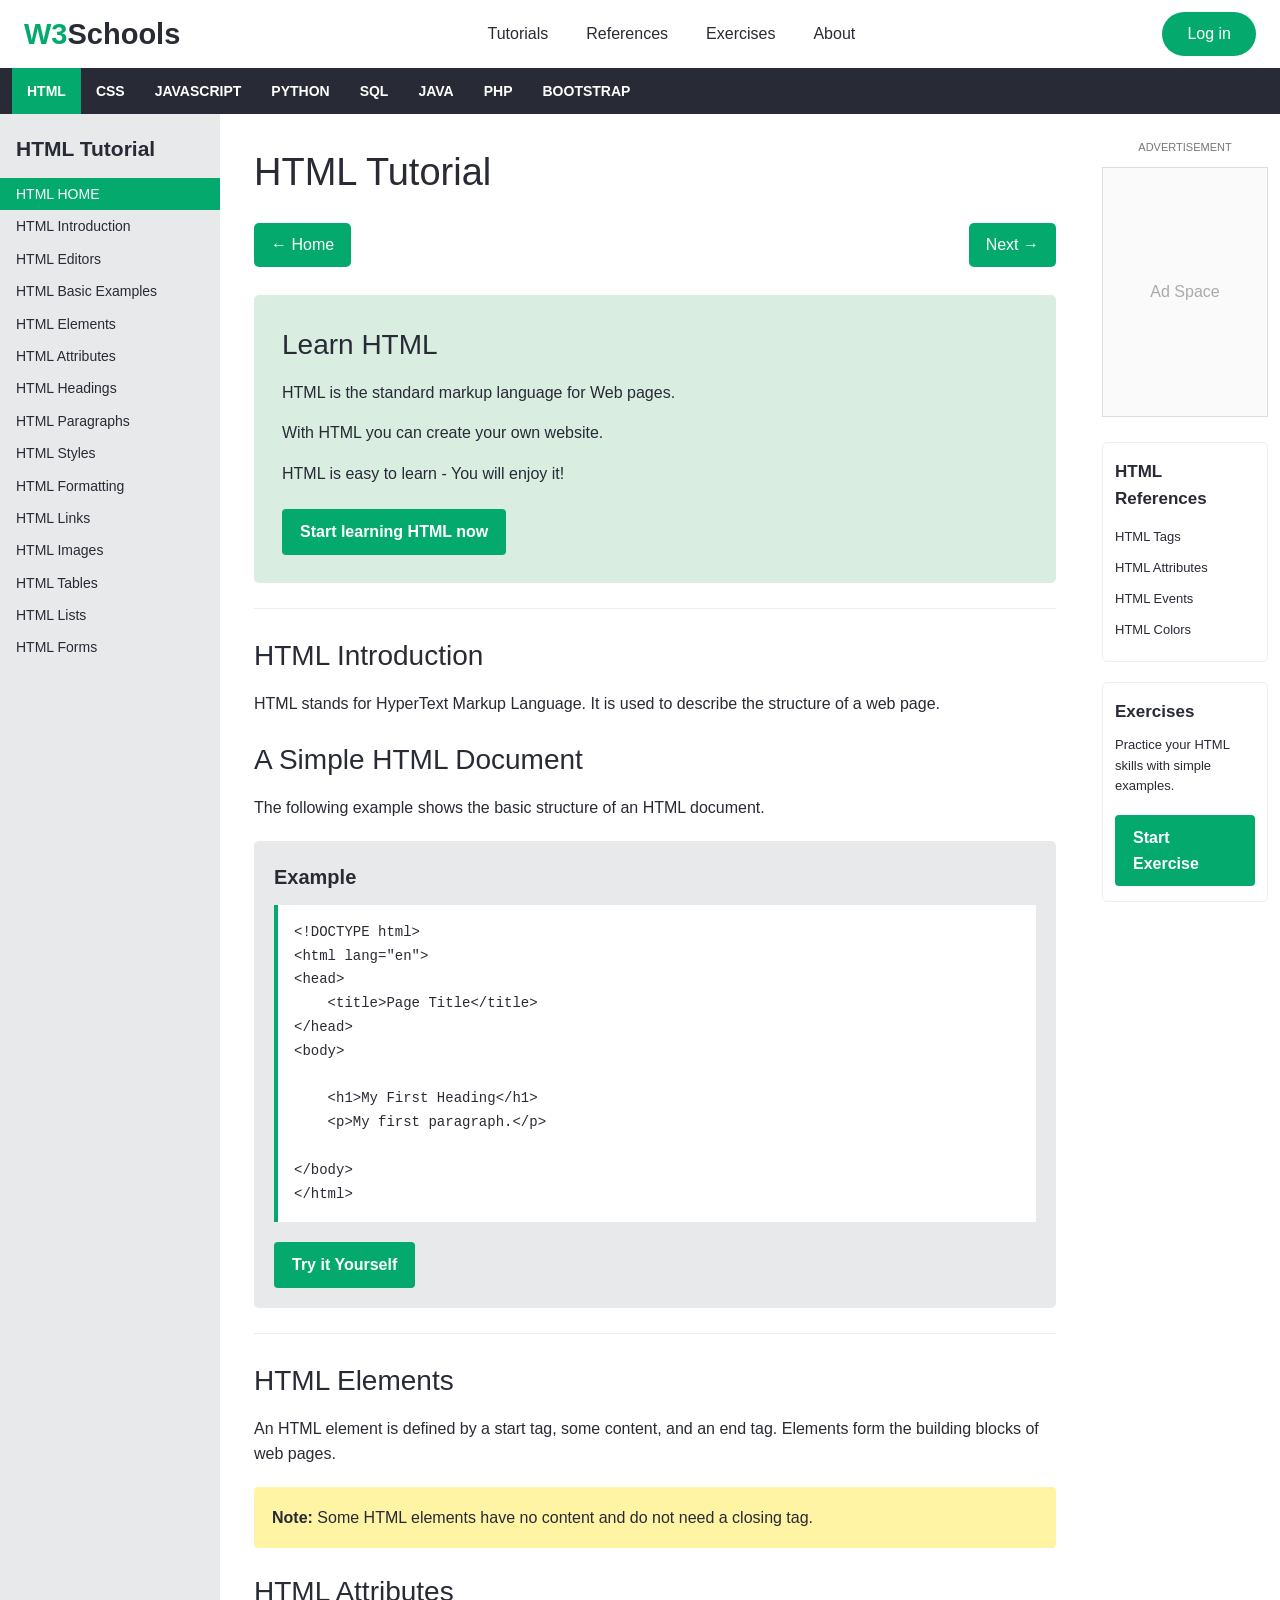
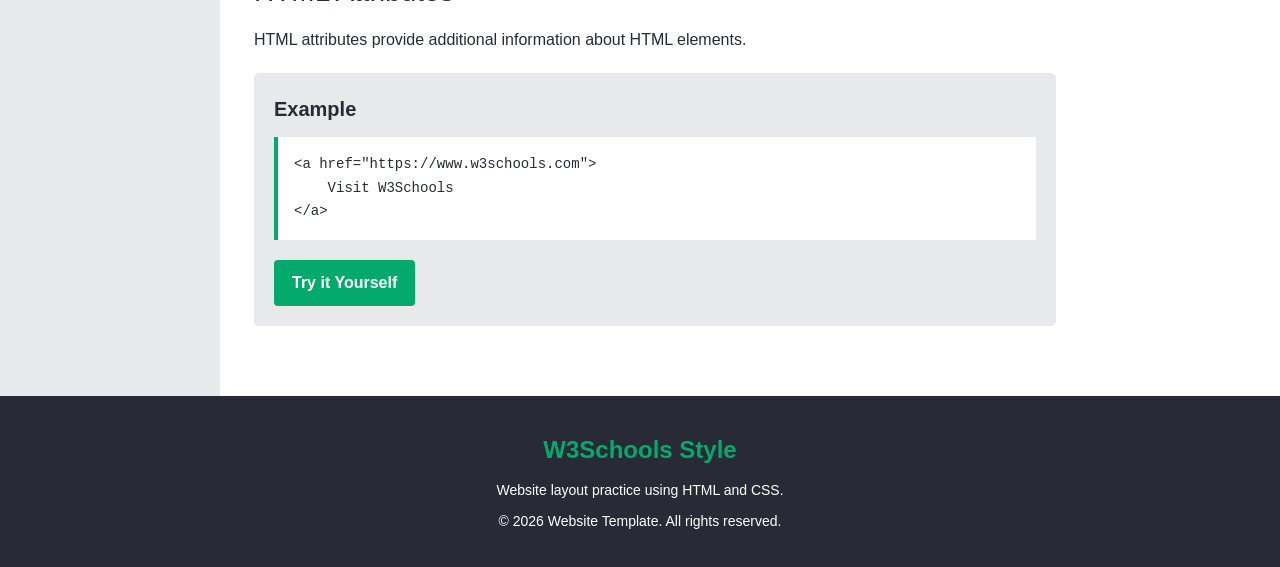
<file: Phân tích và Xây dựng Cấu Trúc Website Template/index.html>
<!DOCTYPE html>
<html lang="vi">
<head>
    <meta charset="UTF-8">
    <meta name="viewport" content="width=device-width, initial-scale=1.0">
    <title>W3Schools Style - HTML Tutorial</title>
    <link rel="stylesheet" href="style.css">
</head>
<body>

    <!-- Header -->
    <header class="top-header">
        <a href="#" class="logo">W3<span>Schools</span></a>

        <nav class="top-menu">
            <a href="#tutorials">Tutorials</a>
            <a href="#references">References</a>
            <a href="#exercises">Exercises</a>
            <a href="#about">About</a>
        </nav>

        <div class="header-actions">
            <a href="#login" class="login-btn">Log in</a>
        </div>
    </header>

    <!-- Navigation Menu -->
    <nav class="main-nav">
        <a href="#html" class="active">HTML</a>
        <a href="#css">CSS</a>
        <a href="#javascript">JAVASCRIPT</a>
        <a href="#python">PYTHON</a>
        <a href="#sql">SQL</a>
        <a href="#java">JAVA</a>
        <a href="#php">PHP</a>
        <a href="#bootstrap">BOOTSTRAP</a>
    </nav>

    <!-- Main Layout -->
    <div class="page-layout">

        <!-- Sidebar -->
        <aside class="sidebar" id="tutorials">
            <h2>HTML Tutorial</h2>

            <a href="#html" class="selected">HTML HOME</a>
            <a href="#introduction">HTML Introduction</a>
            <a href="#editors">HTML Editors</a>
            <a href="#basic">HTML Basic Examples</a>
            <a href="#elements">HTML Elements</a>
            <a href="#attributes">HTML Attributes</a>
            <a href="#headings">HTML Headings</a>
            <a href="#paragraphs">HTML Paragraphs</a>
            <a href="#styles">HTML Styles</a>
            <a href="#formatting">HTML Formatting</a>
            <a href="#links">HTML Links</a>
            <a href="#images">HTML Images</a>
            <a href="#tables">HTML Tables</a>
            <a href="#lists">HTML Lists</a>
            <a href="#forms">HTML Forms</a>
        </aside>

        <!-- Main Content -->
        <main class="content" id="html">
            <section class="lesson">
                <h1>HTML Tutorial</h1>

                <div class="lesson-navigation">
                    <a href="#home">&larr; Home</a>
                    <a href="#next">Next &rarr;</a>
                </div>

                <div class="intro-box">
                    <h2>Learn HTML</h2>
                    <p>
                        HTML is the standard markup language for Web pages.
                    </p>
                    <p>
                        With HTML you can create your own website.
                    </p>
                    <p>
                        HTML is easy to learn - You will enjoy it!
                    </p>
                    <a href="#learn" class="green-button">
                        Start learning HTML now
                    </a>
                </div>

                <hr>

                <h2 id="introduction">HTML Introduction</h2>
                <p>
                    HTML stands for HyperText Markup Language. It is used
                    to describe the structure of a web page.
                </p>

                <h2 id="basic">A Simple HTML Document</h2>
                <p>
                    The following example shows the basic structure
                    of an HTML document.
                </p>

                <div class="code-example">
                    <h3>Example</h3>
                    <pre><code>&lt;!DOCTYPE html&gt;
&lt;html lang="en"&gt;
&lt;head&gt;
    &lt;title&gt;Page Title&lt;/title&gt;
&lt;/head&gt;
&lt;body&gt;

    &lt;h1&gt;My First Heading&lt;/h1&gt;
    &lt;p&gt;My first paragraph.&lt;/p&gt;

&lt;/body&gt;
&lt;/html&gt;</code></pre>
                    <a href="#try" class="green-button">Try it Yourself</a>
                </div>

                <hr>

                <h2 id="elements">HTML Elements</h2>
                <p>
                    An HTML element is defined by a start tag, some content,
                    and an end tag. Elements form the building blocks
                    of web pages.
                </p>

                <div class="info-box">
                    <strong>Note:</strong> Some HTML elements have no
                    content and do not need a closing tag.
                </div>

                <h2 id="attributes">HTML Attributes</h2>
                <p>
                    HTML attributes provide additional information
                    about HTML elements.
                </p>

                <div class="code-example">
                    <h3>Example</h3>
                    <pre><code>&lt;a href="https://www.w3schools.com"&gt;
    Visit W3Schools
&lt;/a&gt;</code></pre>
                    <a href="#try-attributes" class="green-button">
                        Try it Yourself
                    </a>
                </div>
            </section>
        </main>

        <!-- Right Sidebar -->
        <aside class="right-sidebar" id="references">
            <h3>ADVERTISEMENT</h3>
            <div class="ad-placeholder">
                <span>Ad Space</span>
            </div>

            <div class="right-card">
                <h3>HTML References</h3>
                <a href="#tags">HTML Tags</a>
                <a href="#attributes">HTML Attributes</a>
                <a href="#events">HTML Events</a>
                <a href="#colors">HTML Colors</a>
            </div>

            <div class="right-card" id="exercises">
                <h3>Exercises</h3>
                <p>Practice your HTML skills with simple examples.</p>
                <a href="#exercise" class="green-button">Start Exercise</a>
            </div>
        </aside>

    </div>

    <!-- Footer -->
    <footer class="footer" id="about">
        <h2>W3Schools Style</h2>
        <p>Website layout practice using HTML and CSS.</p>
        <p>&copy; 2026 Website Template. All rights reserved.</p>
    </footer>

</body>
</html>
</file>
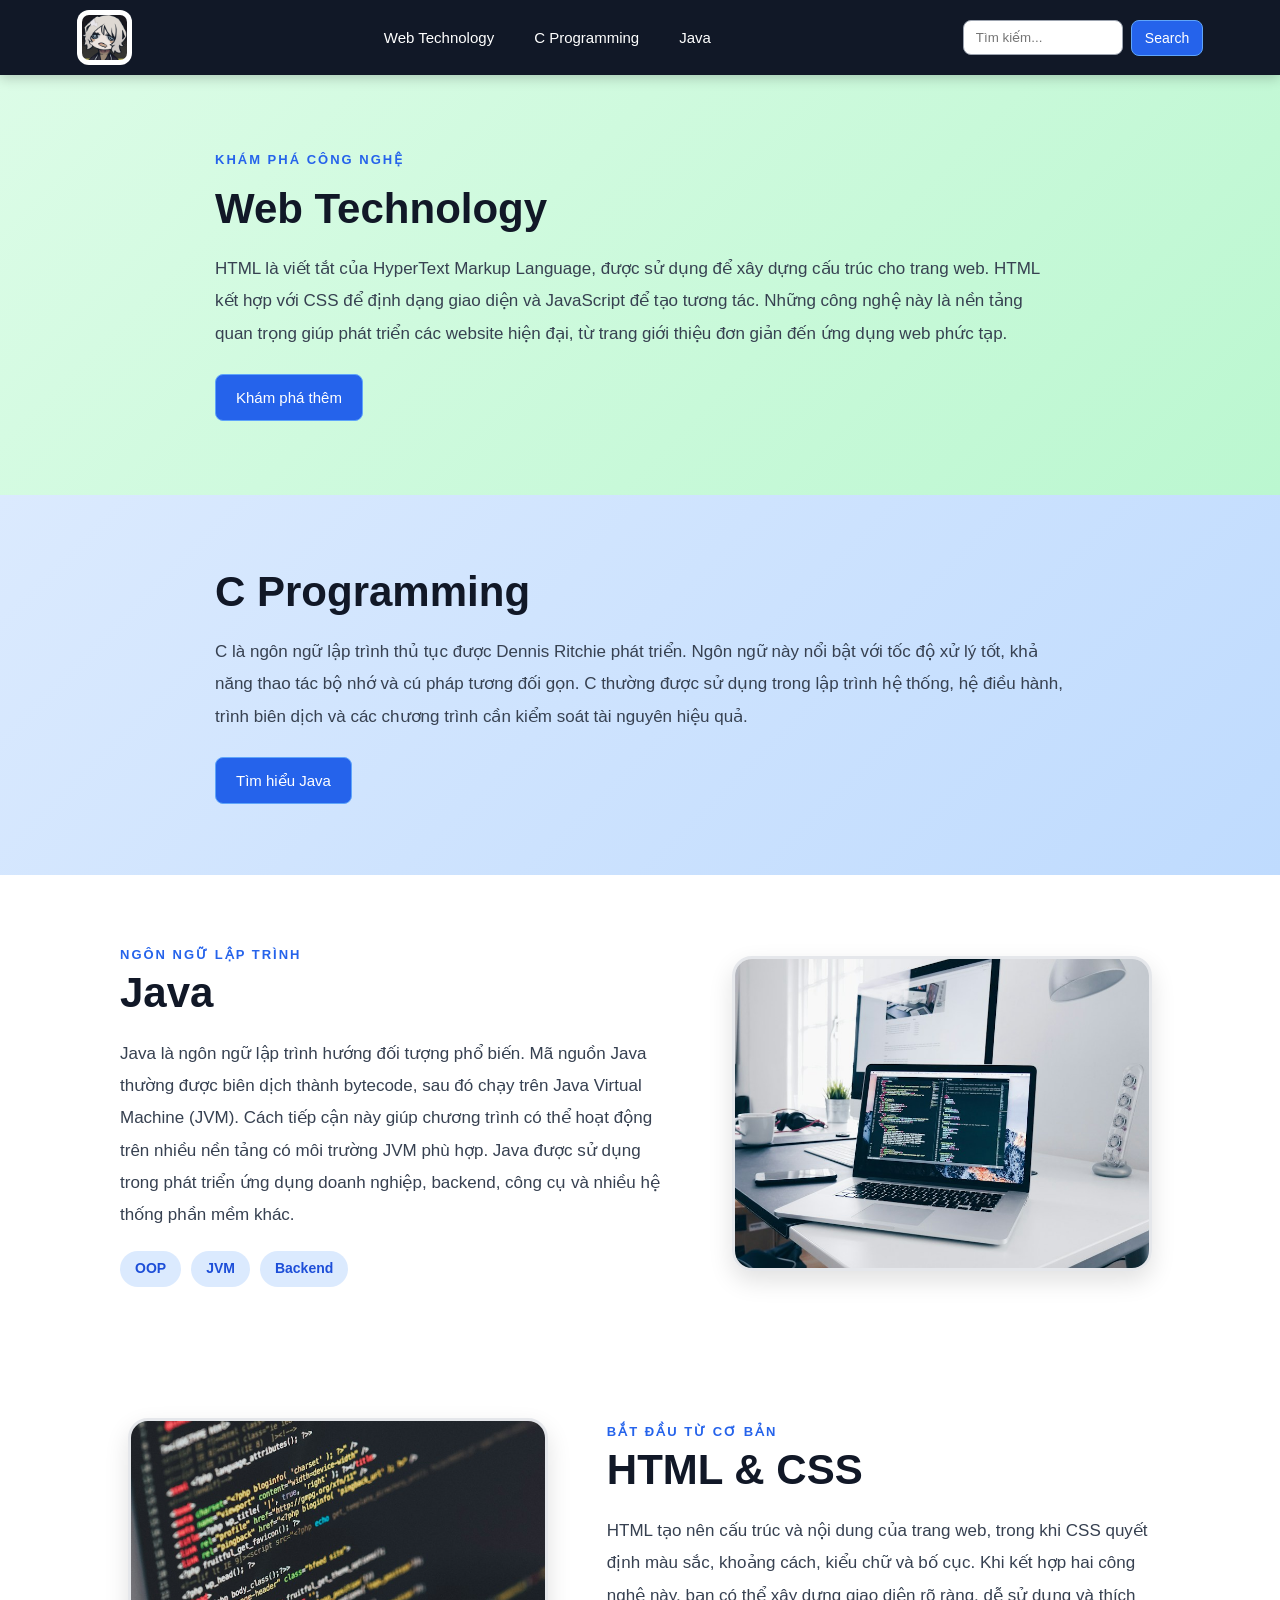
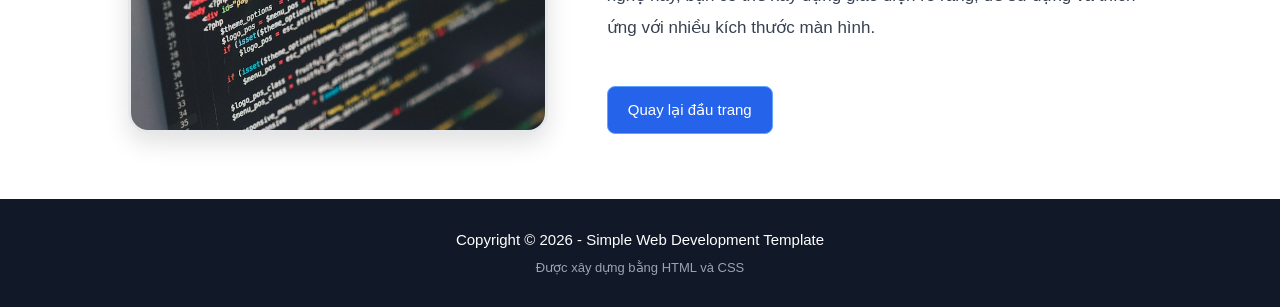
<file: Template web page using HTML and CSS/index.html>
<!DOCTYPE html>
<html lang="vi">
<head>
    <meta charset="UTF-8">
    <meta name="viewport" content="width=device-width, initial-scale=1.0">

    <title>Simple Web Development Template</title>

    <link rel="stylesheet" href="style.css">
</head>
<body>

    <!-- Thanh điều hướng -->
    <nav class="navbar background">
        <a href="#" class="logo" aria-label="Trang chủ">
            <img
                src="images/logo.png"
                alt="Logo lập trình">
        </a>

        <ul class="nav-list">
            <li><a href="#web">Web Technology</a></li>
            <li><a href="#program">C Programming</a></li>
            <li><a href="#java">Java</a></li>
        </ul>

        <form class="rightNav" id="searchForm" role="search">
            <input
                type="search"
                name="search"
                id="search"
                placeholder="Tìm kiếm..."
                aria-label="Tìm kiếm nội dung">

            <button class="btn btn-sm" type="submit">Search</button>
        </form>
    </nav>

    <!-- Phần 1: Web Technology -->
    <section class="firstsection" id="web">
        <div class="box-main">
            <div class="firstHalf">
                <span class="eyebrow">KHÁM PHÁ CÔNG NGHỆ</span>

                <h1 class="text-big">Web Technology</h1>

                <p class="text-small">
                    HTML là viết tắt của HyperText Markup Language, được sử dụng
                    để xây dựng cấu trúc cho trang web. HTML kết hợp với CSS để
                    định dạng giao diện và JavaScript để tạo tương tác. Những
                    công nghệ này là nền tảng quan trọng giúp phát triển các
                    website hiện đại, từ trang giới thiệu đơn giản đến ứng dụng
                    web phức tạp.
                </p>

                <a class="btn section-btn" href="#program">
                    Khám phá thêm
                </a>
            </div>
        </div>
    </section>

    <!-- Phần 2: C Programming -->
    <section class="secondsection" id="program">
        <div class="box-main">
            <div class="secondHalf">
                <h2 class="text-big">C Programming</h2>

                <p class="text-small">
                    C là ngôn ngữ lập trình thủ tục được Dennis Ritchie phát
                    triển. Ngôn ngữ này nổi bật với tốc độ xử lý tốt, khả năng
                    thao tác bộ nhớ và cú pháp tương đối gọn. C thường được sử
                    dụng trong lập trình hệ thống, hệ điều hành, trình biên dịch
                    và các chương trình cần kiểm soát tài nguyên hiệu quả.
                </p>

                <a class="btn section-btn" href="#java">
                    Tìm hiểu Java
                </a>
            </div>
        </div>
    </section>

    <!-- Phần 3: Java -->
    <section class="section" id="java">
        <div class="paras">
            <span class="eyebrow">NGÔN NGỮ LẬP TRÌNH</span>

            <h2 class="sectionTag text-big">Java</h2>

            <p class="sectionSubTag text-small">
                Java là ngôn ngữ lập trình hướng đối tượng phổ biến. Mã nguồn
                Java thường được biên dịch thành bytecode, sau đó chạy trên
                Java Virtual Machine (JVM). Cách tiếp cận này giúp chương trình
                có thể hoạt động trên nhiều nền tảng có môi trường JVM phù hợp.
                Java được sử dụng trong phát triển ứng dụng doanh nghiệp,
                backend, công cụ và nhiều hệ thống phần mềm khác.
            </p>

            <div class="java-tags">
                <span>OOP</span>
                <span>JVM</span>
                <span>Backend</span>
            </div>
        </div>

        <div class="thumbnail">
            <img
                src="images/photo-1498050108023-c5249f4df085.jpg"
                alt="Máy tính xách tay dùng trong lập trình">
        </div>
    </section>

    <!-- Phần 4: Giới thiệu HTML và CSS -->
    <section class="section section-Left" id="html-css">
        <div class="paras">
            <span class="eyebrow">BẮT ĐẦU TỪ CƠ BẢN</span>

            <h2 class="sectionTag text-big">HTML &amp; CSS</h2>

            <p class="sectionSubTag text-small">
                HTML tạo nên cấu trúc và nội dung của trang web, trong khi CSS
                quyết định màu sắc, khoảng cách, kiểu chữ và bố cục. Khi kết hợp
                hai công nghệ này, bạn có thể xây dựng giao diện rõ ràng, dễ sử
                dụng và thích ứng với nhiều kích thước màn hình.
            </p>

            <a class="btn dark-btn" href="#web">Quay lại đầu trang</a>
        </div>

        <div class="thumbnail">
            <img
                src="images/photo-1461749280684-dccba630e2f6.jpg"
                alt="Mã nguồn lập trình trên màn hình">
        </div>
    </section>

    <!-- Chân trang -->
    <footer class="background footer">
        <p class="text-footer">
            Copyright &copy; 2026 - Simple Web Development Template
        </p>
        <p class="footer-note">Được xây dựng bằng HTML và CSS</p>
    </footer>

    <!-- Xử lý tìm kiếm minh họa -->
    <script>
        const searchForm = document.getElementById("searchForm");
        const searchInput = document.getElementById("search");

        searchForm.addEventListener("submit", function (event) {
            event.preventDefault();

            const keyword = searchInput.value.trim().toLowerCase();

            if (!keyword) {
                alert("Vui lòng nhập từ khóa cần tìm.");
                return;
            }

            const sections = document.querySelectorAll("section");
            let foundSection = null;

            sections.forEach(function (section) {
                if (
                    section.innerText.toLowerCase().includes(keyword) &&
                    !foundSection
                ) {
                    foundSection = section;
                }
            });

            if (foundSection) {
                foundSection.scrollIntoView({
                    behavior: "smooth",
                    block: "start"
                });
            } else {
                alert("Không tìm thấy nội dung phù hợp.");
            }
        });
    </script>

</body>
</html>
</file>
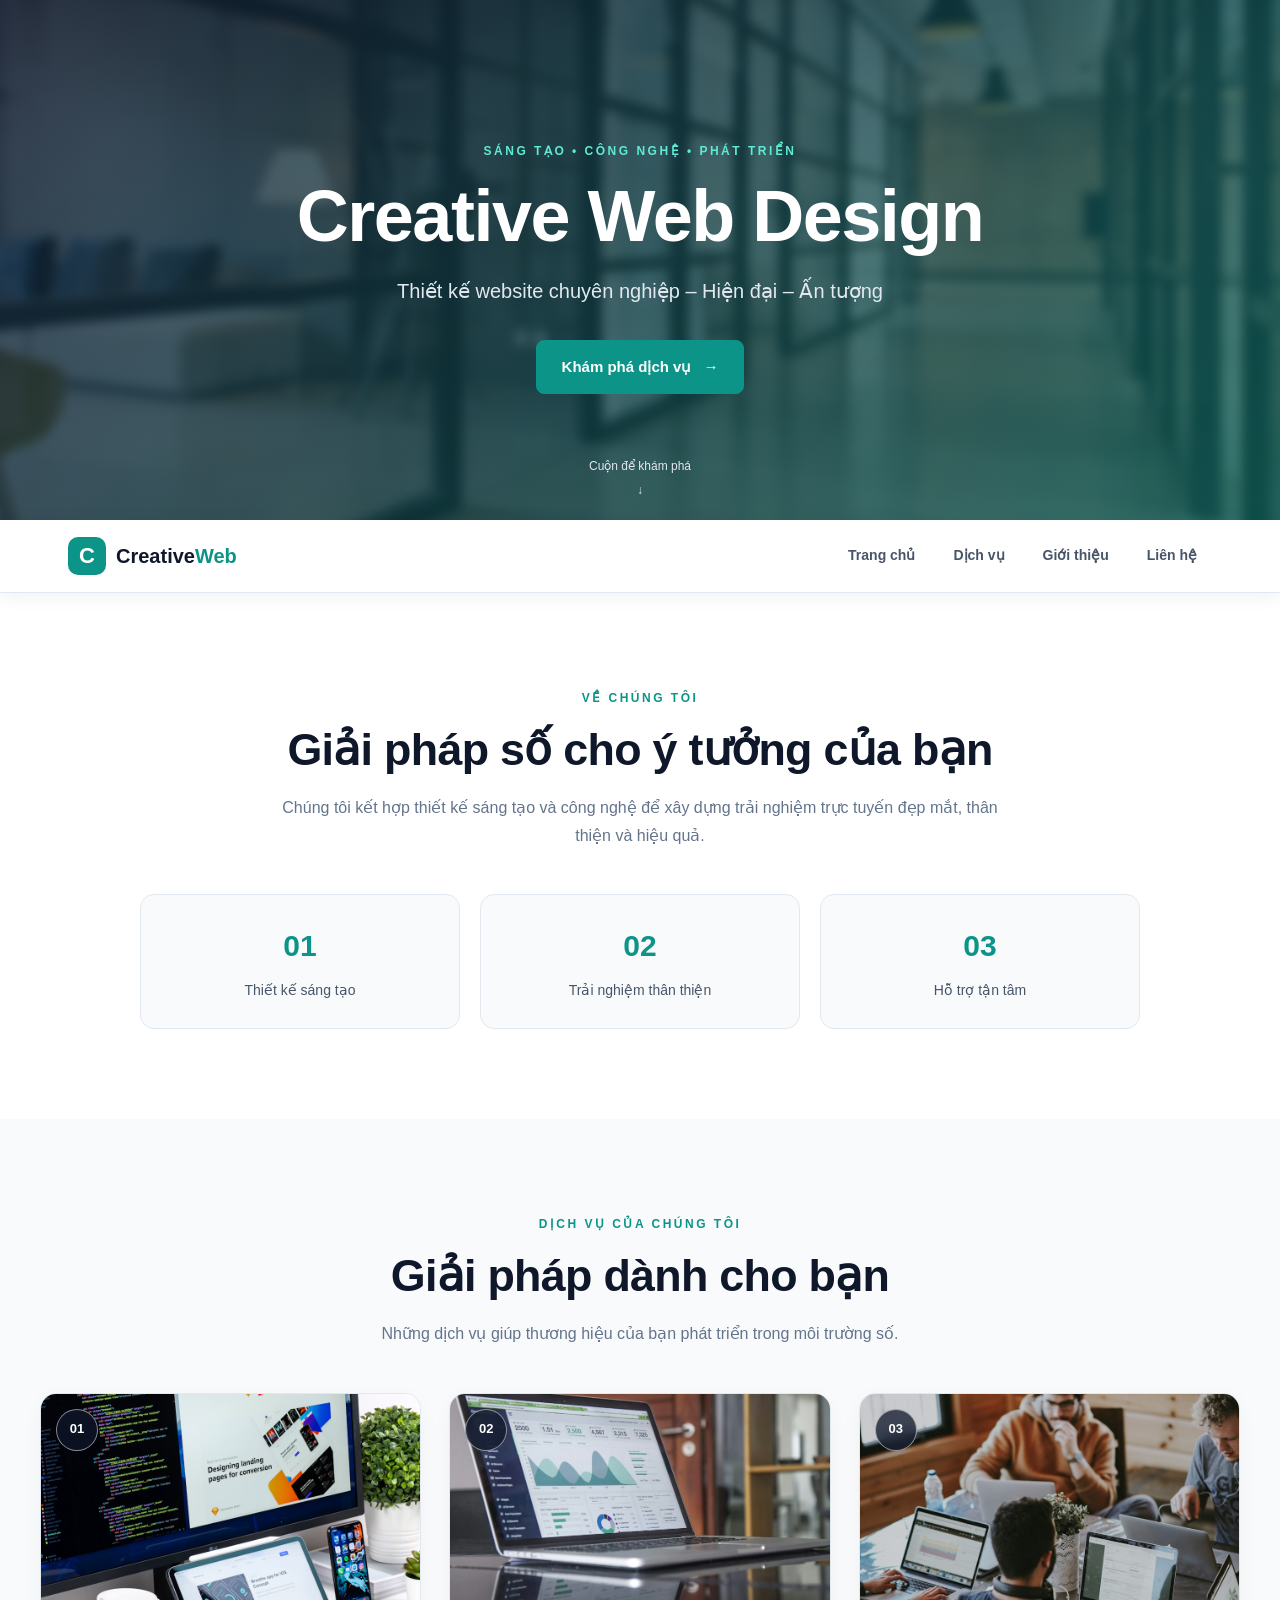
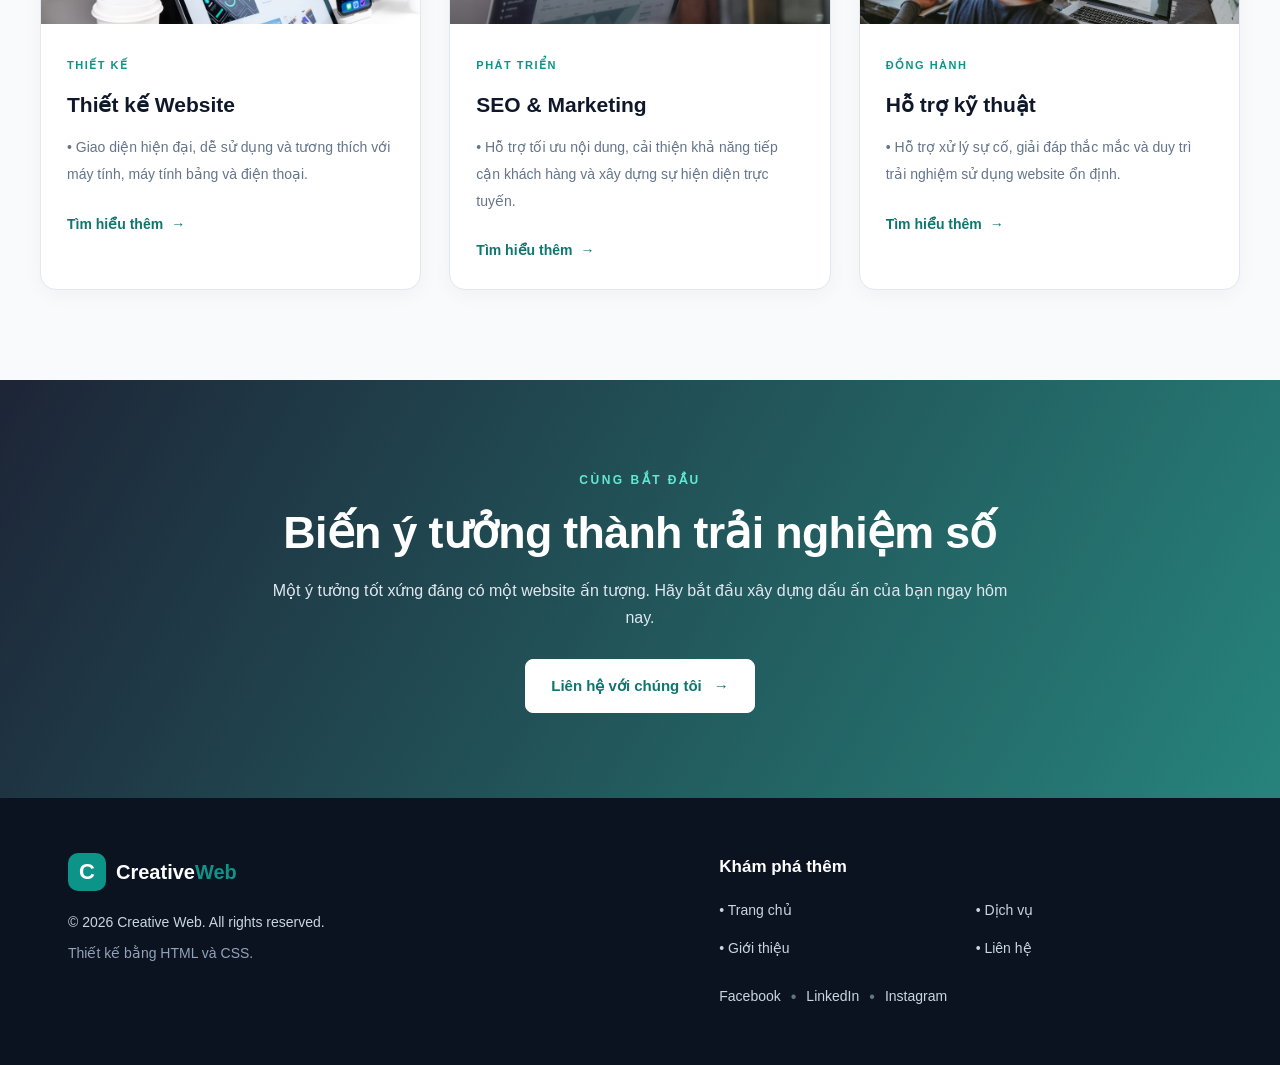
<file: Tạo Website Template Có Giao Diện Đẹp Mắt/index.html>
<!DOCTYPE html>
<html lang="vi">
<head>
    <meta charset="UTF-8">
    <meta name="viewport" content="width=device-width, initial-scale=1.0">

    <title>Creative Web Design | Thiết kế website chuyên nghiệp</title>
    <meta name="description"
          content="Khám phá dịch vụ thiết kế website, SEO Marketing và hỗ trợ kỹ thuật chuyên nghiệp.">

    <link rel="stylesheet" href="css/style.css">
</head>
<body>

    <!-- Header -->
    <header class="header" id="home">
        <div class="header-overlay"></div>

        <div class="header-content">
            <span class="eyebrow">SÁNG TẠO • CÔNG NGHỆ • PHÁT TRIỂN</span>

            <h1>Creative Web Design</h1>

            <p>
                Thiết kế website chuyên nghiệp – Hiện đại – Ấn tượng
            </p>

            <a href="#services" class="btn">
                Khám phá dịch vụ
                <span aria-hidden="true">→</span>
            </a>
        </div>

        <a href="#services" class="scroll-indicator" aria-label="Cuộn xuống">
            <span>Cuộn để khám phá</span>
            <span aria-hidden="true">↓</span>
        </a>
    </header>

    <!-- Thanh điều hướng cố định -->
    <nav class="navbar" aria-label="Điều hướng chính">
        <div class="nav-container">
            <a href="#home" class="brand">
                <span class="brand-icon">C</span>
                <span>Creative<span class="brand-highlight">Web</span></span>
            </a>

            <input type="checkbox" id="menu-toggle" class="menu-toggle">
            <label for="menu-toggle" class="menu-button" aria-label="Mở hoặc đóng menu">
                <span></span>
                <span></span>
                <span></span>
            </label>

            <ul class="nav-list">
                <li><a href="#home">Trang chủ</a></li>
                <li><a href="#services">Dịch vụ</a></li>
                <li><a href="#about">Giới thiệu</a></li>
                <li><a href="#contact">Liên hệ</a></li>
            </ul>
        </div>
    </nav>

    <main>
        <!-- Giới thiệu ngắn -->
        <section class="intro" id="about">
            <div class="section-heading">
                <span class="eyebrow">VỀ CHÚNG TÔI</span>

                <h2>Giải pháp số cho ý tưởng của bạn</h2>

                <p>
                    Chúng tôi kết hợp thiết kế sáng tạo và công nghệ để xây dựng
                    trải nghiệm trực tuyến đẹp mắt, thân thiện và hiệu quả.
                </p>
            </div>

            <div class="stats">
                <div class="stat-item">
                    <strong>01</strong>
                    <span>Thiết kế sáng tạo</span>
                </div>

                <div class="stat-item">
                    <strong>02</strong>
                    <span>Trải nghiệm thân thiện</span>
                </div>

                <div class="stat-item">
                    <strong>03</strong>
                    <span>Hỗ trợ tận tâm</span>
                </div>
            </div>
        </section>

        <!-- Danh sách dịch vụ -->
        <section class="content" id="services">
            <div class="section-heading">
                <span class="eyebrow">DỊCH VỤ CỦA CHÚNG TÔI</span>

                <h2>Giải pháp dành cho bạn</h2>

                <p>
                    Những dịch vụ giúp thương hiệu của bạn phát triển trong môi trường số.
                </p>
            </div>

            <div class="card-container">

                <article class="card">
                    <div class="card-image">
                        <img
                            src="images/Thiết kế web.avif"
                            alt="Giao diện thiết kế website trên màn hình">
                        <span class="card-number">01</span>
                    </div>

                    <div class="card-body">
                        <span class="card-category">THIẾT KẾ</span>
                        <h3>Thiết kế Website</h3>

                        <p>
                            • Giao diện hiện đại, dễ sử dụng và tương thích với
                            máy tính, máy tính bảng và điện thoại.
                        </p>

                        <a href="#contact" class="card-link">
                            Tìm hiểu thêm <span aria-hidden="true">→</span>
                        </a>
                    </div>
                </article>

                <article class="card">
                    <div class="card-image">
                        <img
                            src="images/SEO.jpg"
                            alt="Phân tích dữ liệu và hiệu quả marketing">
                        <span class="card-number">02</span>
                    </div>

                    <div class="card-body">
                        <span class="card-category">PHÁT TRIỂN</span>
                        <h3>SEO &amp; Marketing</h3>

                        <p>
                            • Hỗ trợ tối ưu nội dung, cải thiện khả năng tiếp cận
                            khách hàng và xây dựng sự hiện diện trực tuyến.
                        </p>

                        <a href="#contact" class="card-link">
                            Tìm hiểu thêm <span aria-hidden="true">→</span>
                        </a>
                    </div>
                </article>

                <article class="card">
                    <div class="card-image">
                        <img
                            src="images/Hỗ trợ kỹ thuật.jpg"
                            alt="Đội ngũ cùng làm việc và hỗ trợ khách hàng">
                        <span class="card-number">03</span>
                    </div>

                    <div class="card-body">
                        <span class="card-category">ĐỒNG HÀNH</span>
                        <h3>Hỗ trợ kỹ thuật</h3>

                        <p>
                            • Hỗ trợ xử lý sự cố, giải đáp thắc mắc và duy trì
                            trải nghiệm sử dụng website ổn định.
                        </p>

                        <a href="#contact" class="card-link">
                            Tìm hiểu thêm <span aria-hidden="true">→</span>
                        </a>
                    </div>
                </article>

            </div>
        </section>

        <!-- Kêu gọi hành động -->
        <section class="contact" id="contact">
            <div class="contact-content">
                <span class="eyebrow">CÙNG BẮT ĐẦU</span>

                <h2>Biến ý tưởng thành trải nghiệm số</h2>

                <p>
                    Một ý tưởng tốt xứng đáng có một website ấn tượng.
                    Hãy bắt đầu xây dựng dấu ấn của bạn ngay hôm nay.
                </p>

                <a href="mailto:hello@example.com" class="btn btn-light">
                    Liên hệ với chúng tôi
                    <span aria-hidden="true">→</span>
                </a>
            </div>
        </section>
    </main>

    <!-- Footer hai cột -->
    <footer class="footer">
        <div class="footer-container">
            <div class="footer-left">
                <a href="#home" class="brand footer-brand">
                    <span class="brand-icon">C</span>
                    <span>Creative<span class="brand-highlight">Web</span></span>
                </a>

                <p>
                    © 2026 Creative Web. All rights reserved.
                </p>

                <p class="footer-note">
                    Thiết kế bằng HTML và CSS.
                </p>
            </div>

            <div class="footer-right">
                <h3>Khám phá thêm</h3>

                <ul class="footer-links">
                    <li><a href="#home">• Trang chủ</a></li>
                    <li><a href="#services">• Dịch vụ</a></li>
                    <li><a href="#about">• Giới thiệu</a></li>
                    <li><a href="#contact">• Liên hệ</a></li>
                </ul>

                <p class="social-links">
                    <a href="https://www.facebook.com/" target="_blank"
                       rel="noopener noreferrer">Facebook</a>
                    <span>•</span>
                    <a href="https://www.linkedin.com/" target="_blank"
                       rel="noopener noreferrer">LinkedIn</a>
                    <span>•</span>
                    <a href="https://www.instagram.com/" target="_blank"
                       rel="noopener noreferrer">Instagram</a>
                </p>
            </div>
        </div>
    </footer>

</body>
</html>
</file>
<file: Phân tích và Xây dựng Cấu Trúc Website Template/style.css>
/* General settings */
* {
    margin: 0;
    padding: 0;
    box-sizing: border-box;
}

html {
    scroll-behavior: smooth;
    scroll-padding-top: 100px;
}

body {
    font-family: Arial, Helvetica, sans-serif;
    color: #282a35;
    background-color: #ffffff;
    line-height: 1.6;
}

a {
    text-decoration: none;
}

/* Top header */
.top-header {
    height: 68px;
    display: flex;
    align-items: center;
    justify-content: space-between;
    padding: 0 24px;
    background-color: #ffffff;
    gap: 25px;
}

.logo {
    font-size: 29px;
    font-weight: bold;
    color: #04aa6d;
    white-space: nowrap;
}

.logo span {
    color: #282a35;
}

.top-menu {
    display: flex;
    align-items: center;
    gap: 10px;
}

.top-menu a {
    color: #282a35;
    padding: 10px 14px;
    border-radius: 25px;
    font-weight: 500;
}

.top-menu a:hover {
    background-color: #f1f1f1;
}

.login-btn {
    display: inline-block;
    background-color: #04aa6d;
    color: white;
    padding: 9px 25px;
    border-radius: 25px;
}

.login-btn:hover,
.green-button:hover {
    background-color: #059862;
}

/* Main navigation */
.main-nav {
    display: flex;
    align-items: center;
    overflow-x: auto;
    white-space: nowrap;
    background-color: #282a35;
    padding: 0 12px;
}

.main-nav a {
    color: white;
    padding: 12px 15px;
    font-size: 14px;
    font-weight: bold;
}

.main-nav a:hover {
    background-color: #000000;
}

.main-nav a.active {
    background-color: #04aa6d;
}

/* Three-column page layout */
.page-layout {
    display: grid;
    grid-template-columns: 220px minmax(0, 1fr) 190px;
    align-items: start;
    min-height: 750px;
}

/* Left sidebar */
.sidebar {
    background-color: #e7e9eb;
    padding: 18px 0 30px;
    min-height: 100%;
}

.sidebar h2 {
    font-size: 21px;
    padding: 0 16px 12px;
}

.sidebar a {
    display: block;
    color: #282a35;
    padding: 5px 16px;
    font-size: 14px;
}

.sidebar a:hover {
    background-color: #cccccc;
}

.sidebar a.selected {
    background-color: #04aa6d;
    color: white;
}

/* Main content */
.content {
    min-width: 0;
    padding: 28px 34px 50px;
}

.lesson h1 {
    font-size: 38px;
    font-weight: 400;
    margin-bottom: 20px;
}

.lesson h2 {
    font-size: 28px;
    font-weight: 400;
    margin: 22px 0 12px;
}

.lesson h3 {
    font-size: 20px;
    margin-bottom: 10px;
}

.lesson p {
    margin-bottom: 15px;
}

.lesson-navigation {
    display: flex;
    justify-content: space-between;
    margin-bottom: 28px;
}

.lesson-navigation a {
    background-color: #04aa6d;
    color: white;
    padding: 9px 17px;
    border-radius: 5px;
}

.lesson-navigation a:hover {
    background-color: #059862;
}

.intro-box {
    background-color: #d9eee1;
    padding: 28px;
    border-radius: 5px;
    margin-bottom: 25px;
}

.intro-box h2 {
    margin-top: 0;
}

.green-button {
    display: inline-block;
    background-color: #04aa6d;
    color: white;
    padding: 10px 18px;
    margin-top: 8px;
    border-radius: 4px;
    font-weight: bold;
}

hr {
    border: 0;
    border-top: 1px solid #eeeeee;
    margin: 25px 0;
}

/* Code examples */
.code-example {
    background-color: #e7e9eb;
    padding: 20px;
    border-radius: 5px;
    margin: 20px 0;
}

.code-example pre {
    background-color: #ffffff;
    border-left: 4px solid #04aa6d;
    padding: 16px;
    margin: 12px 0;
    overflow-x: auto;
    white-space: pre;
}

.code-example code {
    font-family: Consolas, monospace;
    font-size: 14px;
    line-height: 1.7;
}

.info-box {
    background-color: #fff4a3;
    padding: 18px;
    margin: 20px 0;
    border-radius: 4px;
}

/* Right sidebar */
.right-sidebar {
    padding: 25px 12px;
    text-align: center;
}

.right-sidebar > h3 {
    font-size: 11px;
    font-weight: normal;
    color: #777777;
    margin-bottom: 10px;
}

.ad-placeholder {
    height: 250px;
    border: 1px solid #dddddd;
    background-color: #fafafa;
    display: flex;
    align-items: center;
    justify-content: center;
    color: #aaaaaa;
    margin-bottom: 25px;
}

.right-card {
    border: 1px solid #eeeeee;
    border-radius: 5px;
    padding: 15px 12px;
    margin-bottom: 20px;
    text-align: left;
}

.right-card h3 {
    font-size: 17px;
    margin-bottom: 10px;
}

.right-card p {
    font-size: 13px;
    margin-bottom: 10px;
}

.right-card > a:not(.green-button) {
    display: block;
    color: #282a35;
    padding: 5px 0;
    font-size: 13px;
}

.right-card > a:not(.green-button):hover {
    color: #04aa6d;
}

/* Footer */
.footer {
    background-color: #282a35;
    color: white;
    text-align: center;
    padding: 35px 20px;
}

.footer h2 {
    color: #04aa6d;
    margin-bottom: 10px;
}

.footer p {
    font-size: 14px;
    margin-top: 8px;
}

/* Tablet */
@media (max-width: 1000px) {
    .page-layout {
        grid-template-columns: 200px minmax(0, 1fr);
    }

    .right-sidebar {
        display: none;
    }

    .content {
        padding: 25px;
    }
}

/* Mobile */
@media (max-width: 650px) {
    .top-header {
        height: auto;
        min-height: 65px;
        padding: 12px 15px;
        flex-wrap: wrap;
        gap: 10px;
    }

    .top-menu {
        order: 3;
        width: 100%;
        overflow-x: auto;
    }

    .top-menu a {
        padding: 8px 10px;
        font-size: 13px;
    }

    .header-actions {
        margin-left: auto;
    }

    .main-nav a {
        padding: 12px 13px;
    }

    .page-layout {
        display: block;
    }

    .sidebar {
        min-height: auto;
        padding-bottom: 15px;
    }

    .sidebar h2 {
        font-size: 19px;
    }

    .sidebar a {
        display: inline-block;
        padding: 7px 12px;
    }

    .content {
        padding: 22px 18px 35px;
    }

    .lesson h1 {
        font-size: 32px;
    }

    .lesson h2 {
        font-size: 24px;
    }

    .intro-box {
        padding: 20px;
    }
}
</file>
<file: Template web page using HTML and CSS/style.css>
/* Thiết lập chung */
* {
    margin: 0;
    padding: 0;
    box-sizing: border-box;
}

html {
    scroll-behavior: smooth;
    scroll-padding-top: 85px;
}

body {
    font-family: Arial, Helvetica, sans-serif;
    line-height: 1.7;
    color: #1f2937;
}

/* Thanh điều hướng */
.navbar {
    display: flex;
    align-items: center;
    justify-content: space-between;
    gap: 20px;
    padding: 10px 6%;
    position: sticky;
    top: 0;
    z-index: 1000;
    box-shadow: 0 3px 12px rgba(0, 0, 0, 0.2);
}

.background {
    background: #111827;
    color: white;
}

.logo {
    display: flex;
    align-items: center;
    justify-content: center;
    flex-shrink: 0;
}

.logo img {
    width: 55px;
    height: 55px;
    object-fit: contain;
    border-radius: 12px;
    background: white;
    padding: 5px;
}

.nav-list {
    display: flex;
    align-items: center;
    justify-content: center;
    gap: 12px;
    list-style: none;
}

.nav-list li a {
    display: block;
    padding: 12px 14px;
    color: white;
    text-decoration: none;
    font-size: 15px;
    transition: color 0.3s ease;
}

.nav-list li a:hover {
    color: #60a5fa;
}

/* Form tìm kiếm */
.rightNav {
    display: flex;
    align-items: center;
    justify-content: flex-end;
    gap: 8px;
}

#search {
    width: 160px;
    min-width: 0;
    padding: 9px 12px;
    border: 1px solid #9ca3af;
    border-radius: 8px;
    outline: none;
}

#search:focus {
    border-color: #60a5fa;
    box-shadow: 0 0 0 3px rgba(96, 165, 250, 0.2);
}

/* Nút bấm */
.btn {
    display: inline-block;
    padding: 10px 20px;
    border: 1px solid #60a5fa;
    border-radius: 8px;
    background: #2563eb;
    color: white;
    text-decoration: none;
    cursor: pointer;
    font-size: 15px;
    transition: background 0.3s ease, transform 0.3s ease;
}

.btn:hover {
    background: #1d4ed8;
    transform: translateY(-2px);
}

.btn-sm {
    padding: 9px 13px;
    font-size: 14px;
}

.section-btn {
    align-self: flex-start;
    margin-top: 24px;
}

.dark-btn {
    margin-top: 22px;
}

/* Nội dung phần 1 */
.firstsection {
    min-height: 420px;
    display: flex;
    align-items: center;
    background: linear-gradient(135deg, #dcfce7, #bbf7d0);
}

.box-main {
    display: flex;
    justify-content: center;
    align-items: center;
    width: 100%;
    max-width: 1100px;
    min-height: 340px;
    margin: auto;
    padding: 55px 30px;
}

.firstHalf {
    display: flex;
    flex-direction: column;
    justify-content: center;
    align-items: flex-start;
    width: 100%;
    max-width: 850px;
}

.eyebrow {
    margin-bottom: 12px;
    color: #2563eb;
    font-size: 13px;
    font-weight: bold;
    letter-spacing: 2px;
}

/* Nội dung phần 2 */
.secondsection {
    display: flex;
    align-items: center;
    min-height: 380px;
    background: linear-gradient(135deg, #dbeafe, #bfdbfe);
}

.secondHalf {
    display: flex;
    flex-direction: column;
    justify-content: center;
    align-items: flex-start;
    width: 100%;
    max-width: 850px;
}

/* Kiểu chữ */
.text-big {
    margin-bottom: 18px;
    color: #111827;
    font-size: clamp(30px, 4vw, 42px);
    font-weight: 700;
    line-height: 1.25;
}

.text-small {
    color: #374151;
    font-size: 17px;
    line-height: 1.9;
}

/* Các phần nội dung có chữ và ảnh */
.section {
    display: flex;
    align-items: center;
    justify-content: space-between;
    gap: 50px;
    max-width: 1100px;
    min-height: 390px;
    margin: 0 auto;
    padding: 65px 30px;
}

/* Đảo vị trí ảnh và chữ */
.section-Left {
    flex-direction: row-reverse;
}

.paras {
    flex: 1;
    min-width: 0;
}

.sectionTag {
    margin-bottom: 18px;
}

.sectionSubTag {
    margin-bottom: 20px;
}

/* Hình ảnh */
.thumbnail {
    display: flex;
    justify-content: center;
    align-items: center;
    flex: 0 1 42%;
    min-width: 0;
}

.thumbnail img {
    display: block;
    width: 100%;
    max-width: 420px;
    aspect-ratio: 4 / 3;
    object-fit: cover;
    border: 3px solid #e5e7eb;
    border-radius: 20px;
    box-shadow: 0 10px 25px rgba(0, 0, 0, 0.12);
}

/* Nhãn Java */
.java-tags {
    display: flex;
    flex-wrap: wrap;
    gap: 10px;
    margin-top: 20px;
}

.java-tags span {
    padding: 6px 15px;
    border-radius: 20px;
    background: #dbeafe;
    color: #1d4ed8;
    font-size: 14px;
    font-weight: bold;
}

/* Chân trang */
.footer {
    padding: 28px 20px;
    text-align: center;
}

.text-footer {
    margin-bottom: 5px;
    font-size: 15px;
}

.footer-note {
    color: #9ca3af;
    font-size: 13px;
}

/* Responsive: máy tính bảng */
@media (max-width: 900px) {
    .navbar {
        flex-wrap: wrap;
        justify-content: center;
        padding: 12px 4%;
    }

    .nav-list {
        flex-wrap: wrap;
        gap: 0;
    }

    .nav-list li a {
        padding: 10px;
    }

    .rightNav {
        width: 100%;
        justify-content: center;
    }

    #search {
        width: min(280px, 65%);
    }

    .section {
        gap: 30px;
    }

    .text-small {
        font-size: 16px;
    }
}

/* Responsive: điện thoại */
@media (max-width: 600px) {
    .navbar {
        gap: 8px;
    }

    .logo img {
        width: 45px;
        height: 45px;
    }

    .nav-list {
        width: 100%;
        flex-direction: column;
    }

    .nav-list li {
        width: 100%;
        text-align: center;
    }

    .nav-list li a {
        padding: 7px;
    }

    .firstsection,
    .secondsection {
        min-height: auto;
    }

    .box-main {
        min-height: auto;
        padding: 45px 22px;
    }

    .text-big {
        font-size: 30px;
    }

    .text-small {
        font-size: 15px;
    }

    .section,
    .section-Left {
        flex-direction: column;
        align-items: stretch;
        gap: 28px;
        min-height: auto;
        padding: 45px 22px;
    }

    .thumbnail {
        flex: auto;
        width: 100%;
    }

    .thumbnail img {
        max-width: 100%;
    }

    .section-btn,
    .dark-btn {
        align-self: flex-start;
    }

    .footer {
        padding: 24px 15px;
    }
}
</file>
<file: Tạo Website Template Có Giao Diện Đẹp Mắt/css/style.css>
/* =========================
   1. CÀI ĐẶT CHUNG
========================= */
* {
    margin: 0;
    padding: 0;
    box-sizing: border-box;
}

html {
    scroll-behavior: smooth;
    scroll-padding-top: 85px;
}

body {
    font-family: Arial, Helvetica, sans-serif;
    color: #1e293b;
    background: #ffffff;
    line-height: 1.7;
}

a {
    text-decoration: none;
}

img {
    display: block;
    max-width: 100%;
}

:root {
    --primary: #0d9488;
    --primary-dark: #0f766e;
    --dark: #0f172a;
    --muted: #64748b;
    --light: #f8fafc;
}

/* =========================
   2. HEADER VỚI NỀN ẢNH
========================= */
.header {
    position: relative;
    isolation: isolate;
    display: flex;
    flex-direction: column;
    justify-content: center;
    align-items: center;
    min-height: 520px;
    padding: 100px 24px 90px;
    overflow: hidden;
    text-align: center;
    color: white;
    background-image:  url("../images/banner.jpg");
    background-position: center;
    background-size: cover;
}

/* Lớp nền mờ */
.header::before {
    content: "";
    position: absolute;
    z-index: -2;
    inset: -10px;
    background: inherit;
    filter: blur(5px);
    transform: scale(1.02);
}

/* Lớp phủ tối để chữ dễ đọc */
.header-overlay {
    position: absolute;
    z-index: -1;
    inset: 0;
    background: linear-gradient(
        135deg,
        rgba(15, 23, 42, 0.82),
        rgba(15, 118, 110, 0.62)
    );
}

.header-content {
    max-width: 850px;
    animation: fade-in 0.8s ease both;
}

.eyebrow {
    display: inline-block;
    margin-bottom: 14px;
    color: #5eead4;
    font-size: 12px;
    font-weight: 700;
    letter-spacing: 2.5px;
}

.header h1 {
    margin-bottom: 18px;
    font-size: clamp(2.5rem, 6vw, 4.5rem);
    line-height: 1.12;
    letter-spacing: -1.5px;
}

.header-content p {
    margin-bottom: 32px;
    color: #e2e8f0;
    font-size: clamp(1rem, 2.5vw, 1.25rem);
}

.btn {
    display: inline-flex;
    justify-content: center;
    align-items: center;
    gap: 12px;
    padding: 13px 25px;
    border: 1px solid var(--primary);
    border-radius: 8px;
    background: var(--primary);
    color: white;
    font-size: 15px;
    font-weight: 700;
    transition:
        background 0.25s ease,
        transform 0.25s ease,
        box-shadow 0.25s ease;
}

.btn:hover {
    transform: translateY(-3px);
    background: var(--primary-dark);
    box-shadow: 0 10px 25px rgba(13, 148, 136, 0.25);
}

.scroll-indicator {
    position: absolute;
    bottom: 20px;
    display: flex;
    flex-direction: column;
    align-items: center;
    gap: 3px;
    color: #e2e8f0;
    font-size: 12px;
}

/* =========================
   3. NAVIGATION MENU
========================= */
.navbar {
    position: sticky;
    top: 0;
    z-index: 1000;
    width: 100%;
    border-bottom: 1px solid #e2e8f0;
    background: rgba(255, 255, 255, 0.96);
    box-shadow: 0 4px 18px rgba(15, 23, 42, 0.06);
    backdrop-filter: blur(12px);
}

.nav-container {
    display: flex;
    justify-content: space-between;
    align-items: center;
    gap: 25px;
    max-width: 1200px;
    min-height: 72px;
    margin: 0 auto;
    padding: 10px 28px;
}

.brand {
    display: inline-flex;
    align-items: center;
    gap: 10px;
    color: var(--dark);
    font-size: 20px;
    font-weight: 800;
    white-space: nowrap;
}

.brand-icon {
    display: flex;
    justify-content: center;
    align-items: center;
    width: 38px;
    height: 38px;
    border-radius: 10px;
    background: var(--primary);
    color: white;
    font-size: 22px;
}

.brand-highlight {
    color: var(--primary);
}

.nav-list {
    display: flex;
    align-items: center;
    gap: 8px;
    list-style: none;
}

.nav-list a {
    display: block;
    padding: 10px 15px;
    border-radius: 7px;
    color: #475569;
    font-size: 14px;
    font-weight: 600;
    transition: color 0.25s ease, background 0.25s ease;
}

.nav-list a:hover,
.nav-list a:focus-visible {
    background: #ccfbf1;
    color: var(--primary-dark);
}

.menu-toggle,
.menu-button {
    display: none;
}

/* =========================
   4. TIÊU ĐỀ CÁC SECTION
========================= */
.intro,
.content {
    padding: 90px 28px;
}

.intro {
    background: #ffffff;
}

.section-heading {
    max-width: 720px;
    margin: 0 auto 45px;
    text-align: center;
}

.section-heading .eyebrow {
    color: var(--primary);
}

.section-heading h2,
.contact h2 {
    margin-bottom: 16px;
    color: var(--dark);
    font-size: clamp(1.9rem, 4vw, 2.8rem);
    line-height: 1.25;
    letter-spacing: -0.7px;
}

.section-heading p {
    color: var(--muted);
    font-size: 16px;
}

/* =========================
   5. THẺ GIỚI THIỆU
========================= */
.stats {
    display: grid;
    grid-template-columns: repeat(3, minmax(0, 1fr));
    gap: 20px;
    max-width: 1000px;
    margin: 0 auto;
}

.stat-item {
    padding: 25px 18px;
    border: 1px solid #e2e8f0;
    border-radius: 14px;
    background: var(--light);
    text-align: center;
}

.stat-item strong {
    display: block;
    margin-bottom: 5px;
    color: var(--primary);
    font-size: 30px;
}

.stat-item span {
    color: #475569;
    font-size: 14px;
}

/* =========================
   6. CARD LAYOUT BẰNG CSS GRID
========================= */
.content {
    background: #f8fafc;
}

.card-container {
    display: grid;
    grid-template-columns: repeat(3, minmax(0, 1fr));
    gap: 28px;
    max-width: 1200px;
    margin: 0 auto;
}

.card {
    min-width: 0;
    overflow: hidden;
    border: 1px solid #e2e8f0;
    border-radius: 16px;
    background: white;
    box-shadow: 0 5px 20px rgba(15, 23, 42, 0.04);
    transition:
        transform 0.3s ease,
        box-shadow 0.3s ease;
}

.card:hover {
    transform: translateY(-8px);
    box-shadow: 0 18px 38px rgba(15, 23, 42, 0.12);
}

.card-image {
    position: relative;
    height: 230px;
    overflow: hidden;
    background: #e2e8f0;
}

.card-image img {
    width: 100%;
    height: 100%;
    object-fit: cover;
    transition: transform 0.5s ease;
}

.card:hover .card-image img {
    transform: scale(1.06);
}

.card-number {
    position: absolute;
    top: 15px;
    left: 15px;
    display: flex;
    justify-content: center;
    align-items: center;
    width: 42px;
    height: 42px;
    border: 1px solid rgba(255, 255, 255, 0.5);
    border-radius: 50%;
    background: rgba(15, 23, 42, 0.75);
    color: white;
    font-size: 13px;
    font-weight: 700;
    backdrop-filter: blur(8px);
}

.card-body {
    padding: 26px;
}

.card-category {
    color: var(--primary);
    font-size: 11px;
    font-weight: 800;
    letter-spacing: 1.5px;
}

.card h3 {
    margin: 10px 0 12px;
    color: var(--dark);
    font-size: 21px;
}

.card p {
    margin-bottom: 22px;
    color: var(--muted);
    font-size: 14px;
    line-height: 1.9;
}

.card-link {
    display: inline-flex;
    align-items: center;
    gap: 8px;
    color: var(--primary-dark);
    font-size: 14px;
    font-weight: 700;
}

.card-link span {
    transition: transform 0.25s ease;
}

.card-link:hover span {
    transform: translateX(5px);
}

/* =========================
   7. PHẦN LIÊN HỆ
========================= */
.contact {
    position: relative;
    padding: 85px 28px;
    background:
        linear-gradient(
            120deg,
            rgba(15, 23, 42, 0.94),
            rgba(15, 118, 110, 0.9)
        ),
        url("https://images.unsplash.com/photo-1497366754035-f200968a6e72?auto=format&fit=crop&w=1600&q=80")
        center/cover;
    text-align: center;
}

.contact-content {
    max-width: 750px;
    margin: 0 auto;
}

.contact h2 {
    color: white;
}

.contact p {
    margin-bottom: 28px;
    color: #e2e8f0;
}

.btn-light {
    border-color: white;
    background: white;
    color: var(--primary-dark);
}

.btn-light:hover {
    border-color: #ccfbf1;
    background: #ccfbf1;
    color: var(--dark);
}

/* =========================
   8. FOOTER HAI CỘT
========================= */
.footer {
    background: #0b1220;
    color: #cbd5e1;
}

.footer-container {
    display: grid;
    grid-template-columns: 1.2fr 1fr;
    gap: 60px;
    max-width: 1200px;
    margin: 0 auto;
    padding: 55px 28px;
}

.footer-brand {
    margin-bottom: 20px;
    color: white;
}

.footer-left p {
    margin-bottom: 8px;
    font-size: 14px;
}

.footer-note {
    color: #94a3b8;
}

.footer-right h3 {
    margin-bottom: 15px;
    color: white;
    font-size: 17px;
}

.footer-links {
    display: grid;
    grid-template-columns: repeat(2, minmax(0, 1fr));
    gap: 10px 20px;
    margin-bottom: 22px;
    list-style: none;
}

.footer-links a,
.social-links a {
    color: #cbd5e1;
    font-size: 14px;
    transition: color 0.2s ease;
}

.footer-links a:hover,
.social-links a:hover {
    color: #5eead4;
}

.social-links {
    display: flex;
    flex-wrap: wrap;
    align-items: center;
    gap: 10px;
    color: #64748b;
}

/* =========================
   9. HIỆU ỨNG
========================= */
@keyframes fade-in {
    from {
        opacity: 0;
        transform: translateY(18px);
    }

    to {
        opacity: 1;
        transform: translateY(0);
    }
}

/* =========================
   10. RESPONSIVE
========================= */
@media (max-width: 900px) {
    .nav-container {
        gap: 12px;
        padding: 10px 20px;
    }

    .nav-list {
        gap: 0;
    }

    .nav-list a {
        padding: 9px;
        font-size: 13px;
    }

    .card-container {
        grid-template-columns: repeat(2, minmax(0, 1fr));
    }

    .footer-container {
        gap: 35px;
    }
}

@media (max-width: 650px) {
    .header {
        min-height: 450px;
        padding: 85px 22px;
    }

    .header h1 {
        letter-spacing: -0.8px;
    }

    .nav-container {
        flex-wrap: wrap;
        justify-content: space-between;
        min-height: 68px;
    }

    /* Nút mở menu trên điện thoại */
    .menu-button {
        display: flex;
        flex-direction: column;
        justify-content: center;
        gap: 5px;
        width: 42px;
        height: 42px;
        padding: 10px;
        border: 1px solid #e2e8f0;
        border-radius: 8px;
        cursor: pointer;
    }

    .menu-button span {
        display: block;
        width: 100%;
        height: 2px;
        border-radius: 2px;
        background: var(--dark);
    }

    .nav-list {
        display: none;
        flex-direction: column;
        align-items: stretch;
        width: 100%;
        padding: 8px 0 12px;
    }

    .nav-list a {
        padding: 12px;
        font-size: 15px;
    }

    .menu-toggle:checked ~ .nav-list {
        display: flex;
    }

    .menu-toggle:focus-visible ~ .menu-button {
        outline: 2px solid var(--primary);
        outline-offset: 3px;
    }

    .intro,
    .content {
        padding: 65px 20px;
    }

    .section-heading {
        margin-bottom: 32px;
    }

    .stats {
        grid-template-columns: 1fr;
        gap: 12px;
    }

    .stat-item {
        padding: 18px;
    }

    .card-container {
        grid-template-columns: 1fr;
        gap: 22px;
    }

    .card-image {
        height: 220px;
    }

    .contact {
        padding: 65px 22px;
    }

    .footer-container {
        grid-template-columns: 1fr;
        gap: 35px;
        padding: 40px 22px;
    }
}

/* Tôn trọng cài đặt giảm chuyển động của người dùng */
@media (prefers-reduced-motion: reduce) {
    *,
    *::before,
    *::after {
        scroll-behavior: auto !important;
        animation-duration: 0.01ms !important;
        animation-iteration-count: 1 !important;
        transition-duration: 0.01ms !important;
    }
}
</file>
